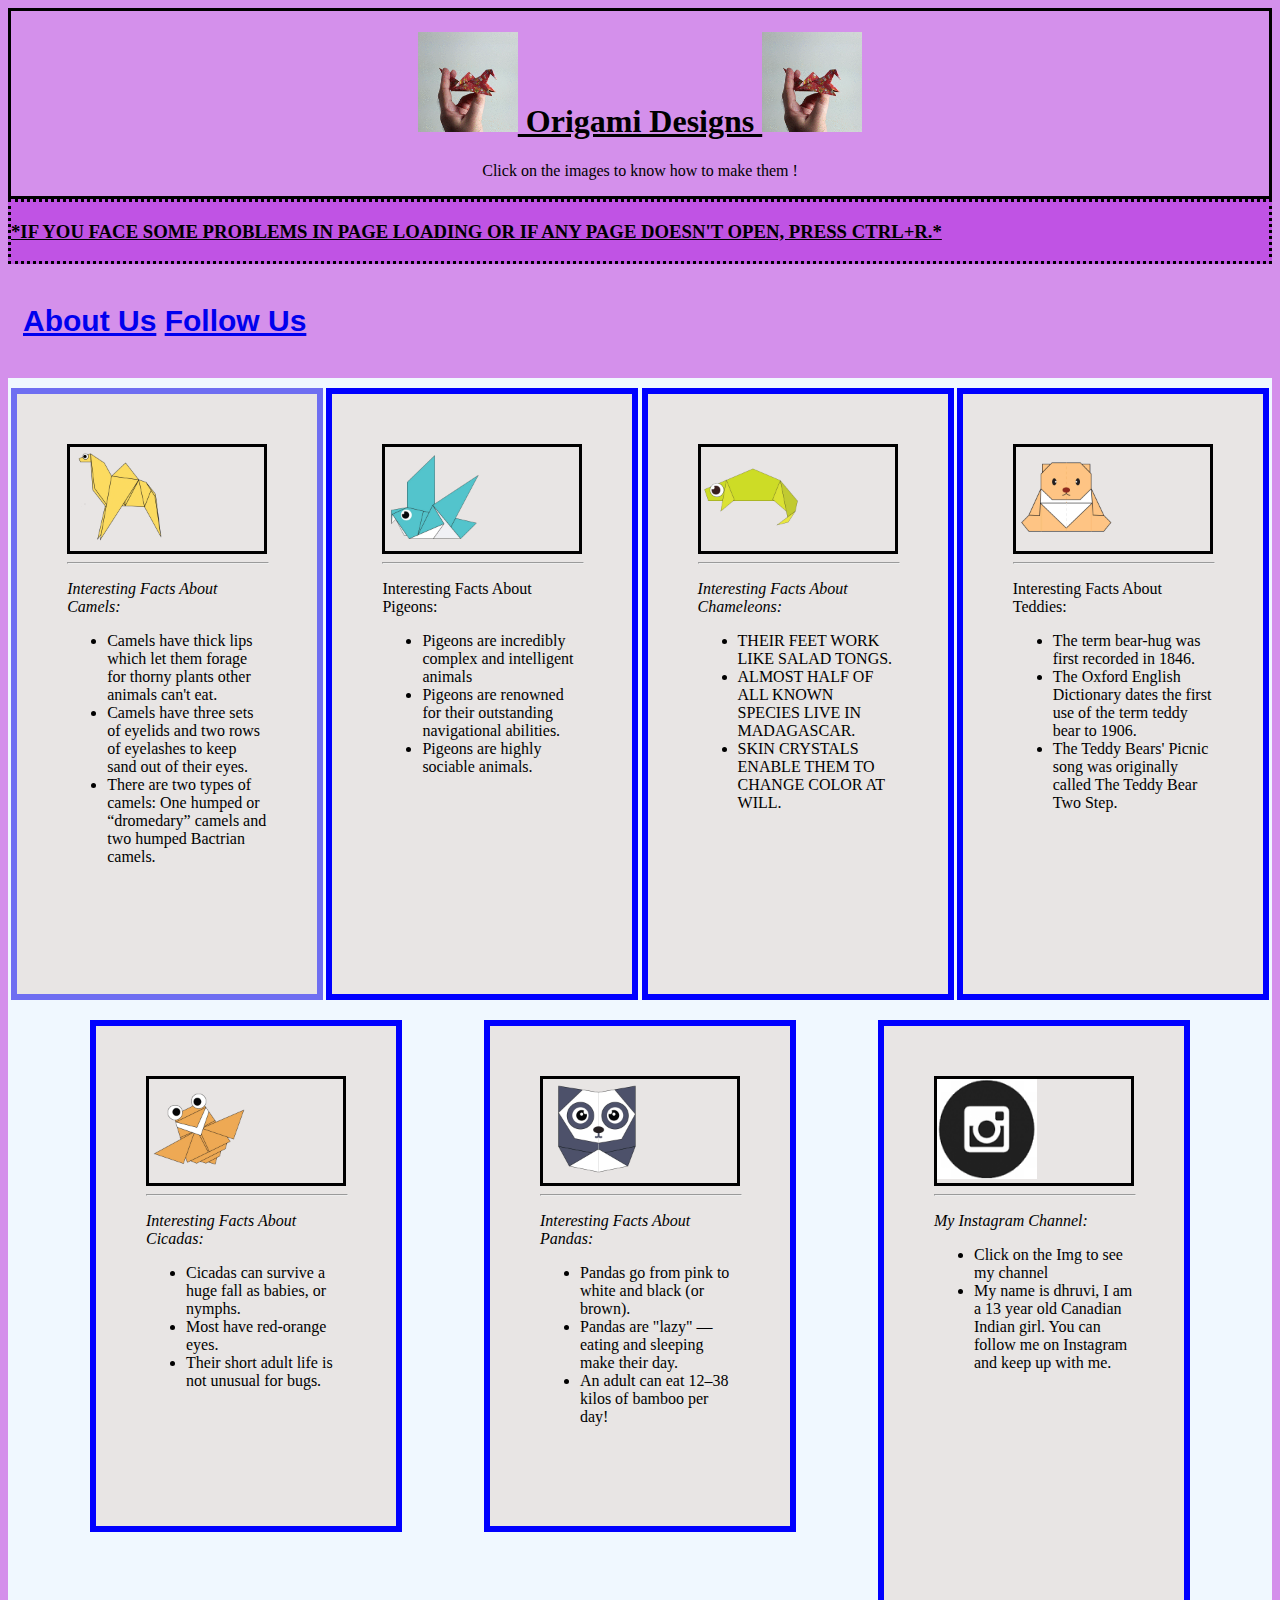
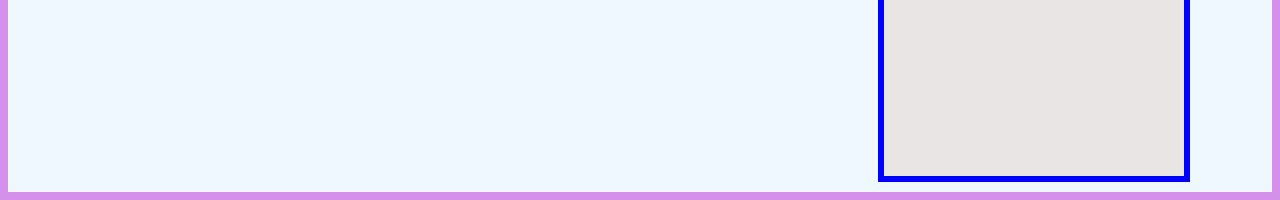
<file: index.html>
<!DOCTYPE html>
<html>

<head>
  <title>Origami Designs</title>
 
  <link rel="stylesheet"
    type="text/css"
    href="style.css"/>
</head>

<body style="background-color:  #d490eb;">

  <div class="head">
    <font color = "black">
      <h1><b><u><center>
        <img src="origami.gif" width=100 height=100>
        Origami Designs
      <img src="origami.gif" width=100 height=100>
      </center></u></b></h1>
    </font>
    <center><p>Click on the images to know how to make them !</p></center>
  </div>

  <div class="note">
    <font color = "black">
    <h3><u>*IF YOU FACE SOME PROBLEMS IN PAGE LOADING OR IF ANY PAGE DOESN'T OPEN, PRESS CTRL+R.*</u></h3></font>
  </div>

  <div class="menu">
    <h2> <a href="about.html">About Us</a>
    <a href="followus.html">Follow Us</a></h2>
  </div>

  <div class="grid">
    <div class="camel">
      <div class="img">
      <a href="http://origami.me/camel" target="_blank"><img src="camel.png" width=100 height=100></a>
    </div>
      <hr width = 200px>
      <p><i>Interesting Facts About Camels:</i></p>
      <ul>
        <li> Camels have thick lips which let them forage for thorny plants other animals can't eat.<br></li>
          <li> Camels have three sets of eyelids and two rows of eyelashes to keep sand out of their eyes.<br></li>
          <li>There are two types of camels: One humped or “dromedary” camels and two humped Bactrian camels.</li>
      </ul>
    </div>

    <div class="pigeon">
      <div class="img">
      <a href="http://origami.me/pigeon" target="_blank"><img src="pigeon.png" width=100 height=100></a>
    </div>
      <hr width = 200px>
      <p>Interesting Facts About Pigeons:</p>
      <ul>
        <li>Pigeons are incredibly complex and intelligent animals</li>
        <li>Pigeons are renowned for their outstanding navigational abilities.</li>
        <li>Pigeons are highly sociable animals.</li>
      </ul>
    </div>

    <div class="chameleon">
      <div class="img">
      <a href="http://origami.me/chameleon" target="_blank"><img src="chameleon.png" width=100
          height=100></a>
        </div>
          <hr width = 200px>
      <p><i>Interesting Facts About Chameleons:</i></p>
      <ul>
        <li> THEIR FEET WORK LIKE SALAD TONGS.<br></li>
      <li> ALMOST HALF OF ALL KNOWN SPECIES LIVE IN MADAGASCAR.<br></li>
        <li>SKIN CRYSTALS ENABLE THEM TO CHANGE COLOR AT WILL.</li>
      </ul>
    </div>

    <div class="teddy">
      <div class="img">
      <a href="http://origami.me/teddy-bear" target="_blank"><img src="teddy.png" width=100 height=100></a>
    </div>
      <hr width = 200px>
      <p>Interesting Facts About Teddies:</p>
      <ul>
        <li> The term bear-hug was first recorded in 1846.<br></li>
      <li> The Oxford English Dictionary dates the first use of the term teddy bear to 1906.<br></li>
        <li>The Teddy Bears' Picnic song was originally called The Teddy Bear Two Step.</li>
      </ul>
    </div>

    <div class="cicada">
      <div class="img">
      <a href="http://origami.me/flying-cicada" target="_blank"><img src="cicada.png" width=100
          height=100></a>
        </div>
          <hr width = 200px>
      <p><i>Interesting Facts About Cicadas:</i></p>
      <ul>
        <li> Cicadas can survive a huge fall as babies, or nymphs.<br></li>
      <li> Most have red-orange eyes.<br></li>
        <li>Their short adult life is not unusual for bugs.</li>
      </ul>
    </div>
    <div class="panda">
      <div class="img">
      <a href="http://origami.me/panda" target="_blank"><img src="panda.png" width=100 height=100></a>
    </div>
      <hr width = 200px>
      <p><i>Interesting Facts About Pandas:</i></p>
      <ul>
        <li> Pandas go from pink to white and black (or brown).<br></li>
      <li> Pandas are "lazy" — eating and sleeping make their day.<br></li>
        <li>An adult can eat 12–38 kilos of bamboo per day!</li>
      </ul>
    </div>
  
      <div class = "instagram">
      <div class="img">
        <a href = "https://www.instagram.com/dhruvi.i0/"><img src = "insta.png" width= 100 height= 100></a>
        </div>
        <hr width = 200px>
          <p><i>My Instagram Channel:</i></p>
          <ul>
              <li> Click on the Img to see my channel <br></li>
              <li>My name is dhruvi, I am a 13 year old Canadian Indian girl. You can follow me on Instagram and keep up with me.<br></li>
          </ul>
      </div>

  </body>
</html>
</file>
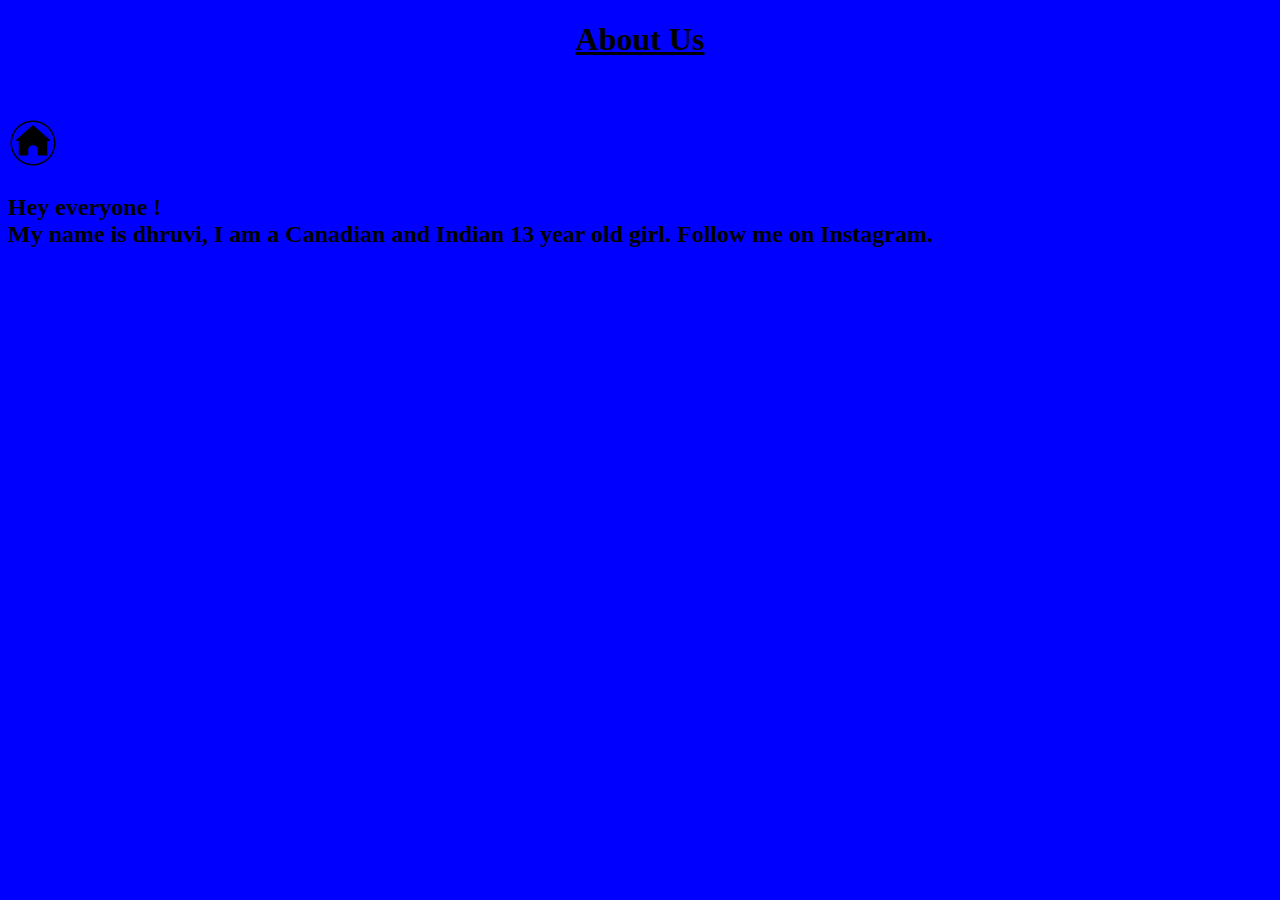
<file: about.html>
<!DOCTYPE html>
<html>
  <head>
    <title>
      Origami designs
    </title>
    <style>
      h1 {
        color:black;
      }
      h2 {
        color:black;
      }
     
    </style>
  </head>
  <body style="background-color: blue;">
    <h1><b><u><center>About Us</center></u></b></h1><br>
    <h2> <a href="index.html"><img src="home.png" width=50 height=50></a><br></h2>

    <h2>
      <font color = "black">
    Hey everyone !<br>
    My name is dhruvi, I am a Canadian and Indian 13 year old girl. Follow me on Instagram.
    <br>
    </font>
    </h2>


   

   
    
  </body>
</html>
</file>
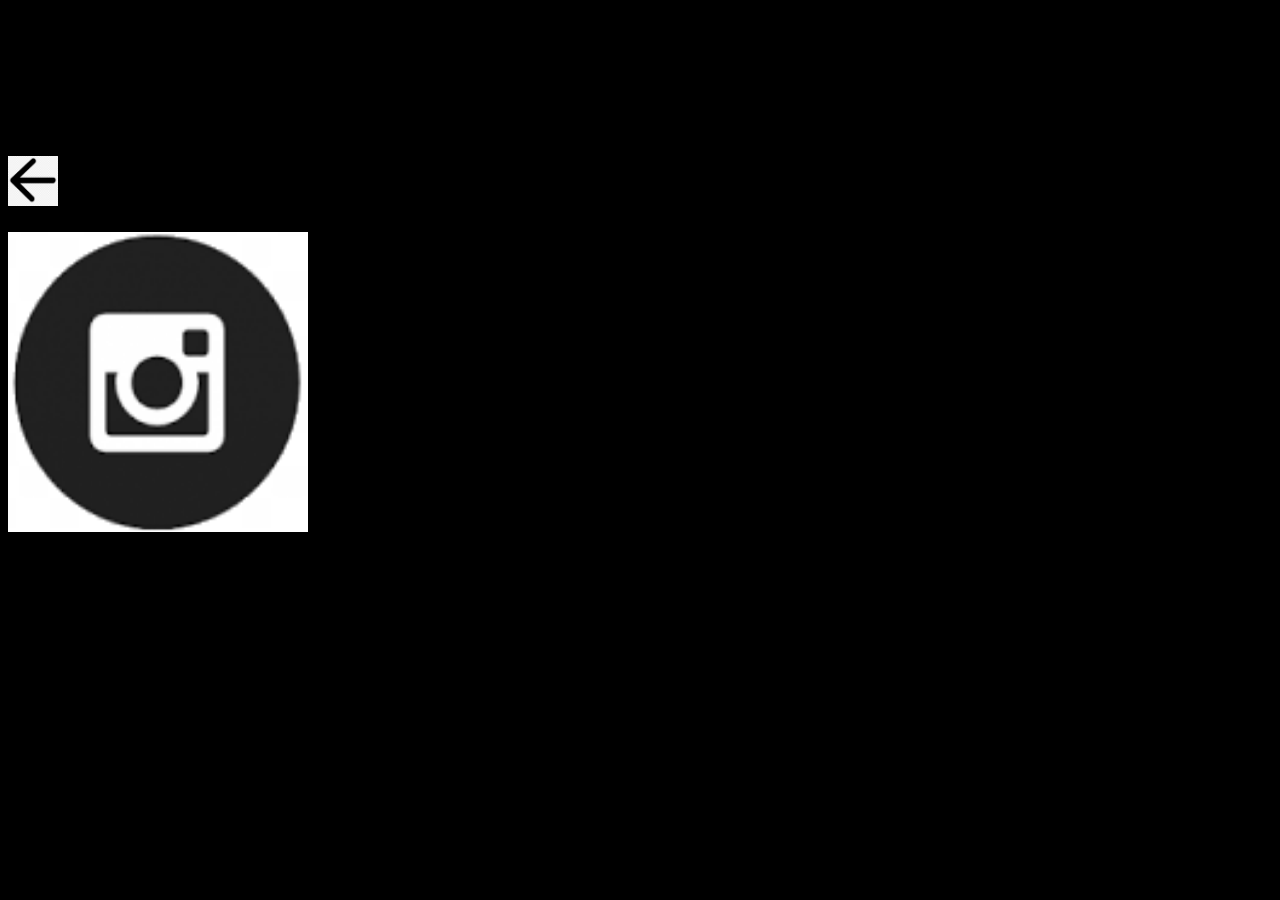
<file: followus.html>
<!DOCTYPE html>
<html>
  <head>
    <title>
      Origami designs
    </title>
    <style>
      h1 {
        color:black;
      }
     
    </style>
  </head>
  <body style="background-color: black;">
    <h1><b><u><center>Follow Us</center></u></b></h1>
    <h2> <a href="index.html"><img src="home.png" width=50 height=50></a><br></h2>
    <h2> <a href="about.html"><img src="back.png" width=50 height=50></a><br></h2>

    <a href = "https://www.instagram.com/dhruvi.i0/"><img src = "insta.png" width= 300 height= 300></a>
    <h2>
      <font color ="black">
        My Instagram Channel: <br>
        <ul>
            <li> Click on the Img to see my channel <br></li>
            <li>My name is dhruvi, I am a 13 year old Canadian Indian girl. You can follow me on instagram.<br></li>
        </ul>
        </font>
    </h2>
  </body>
</html>
</file>
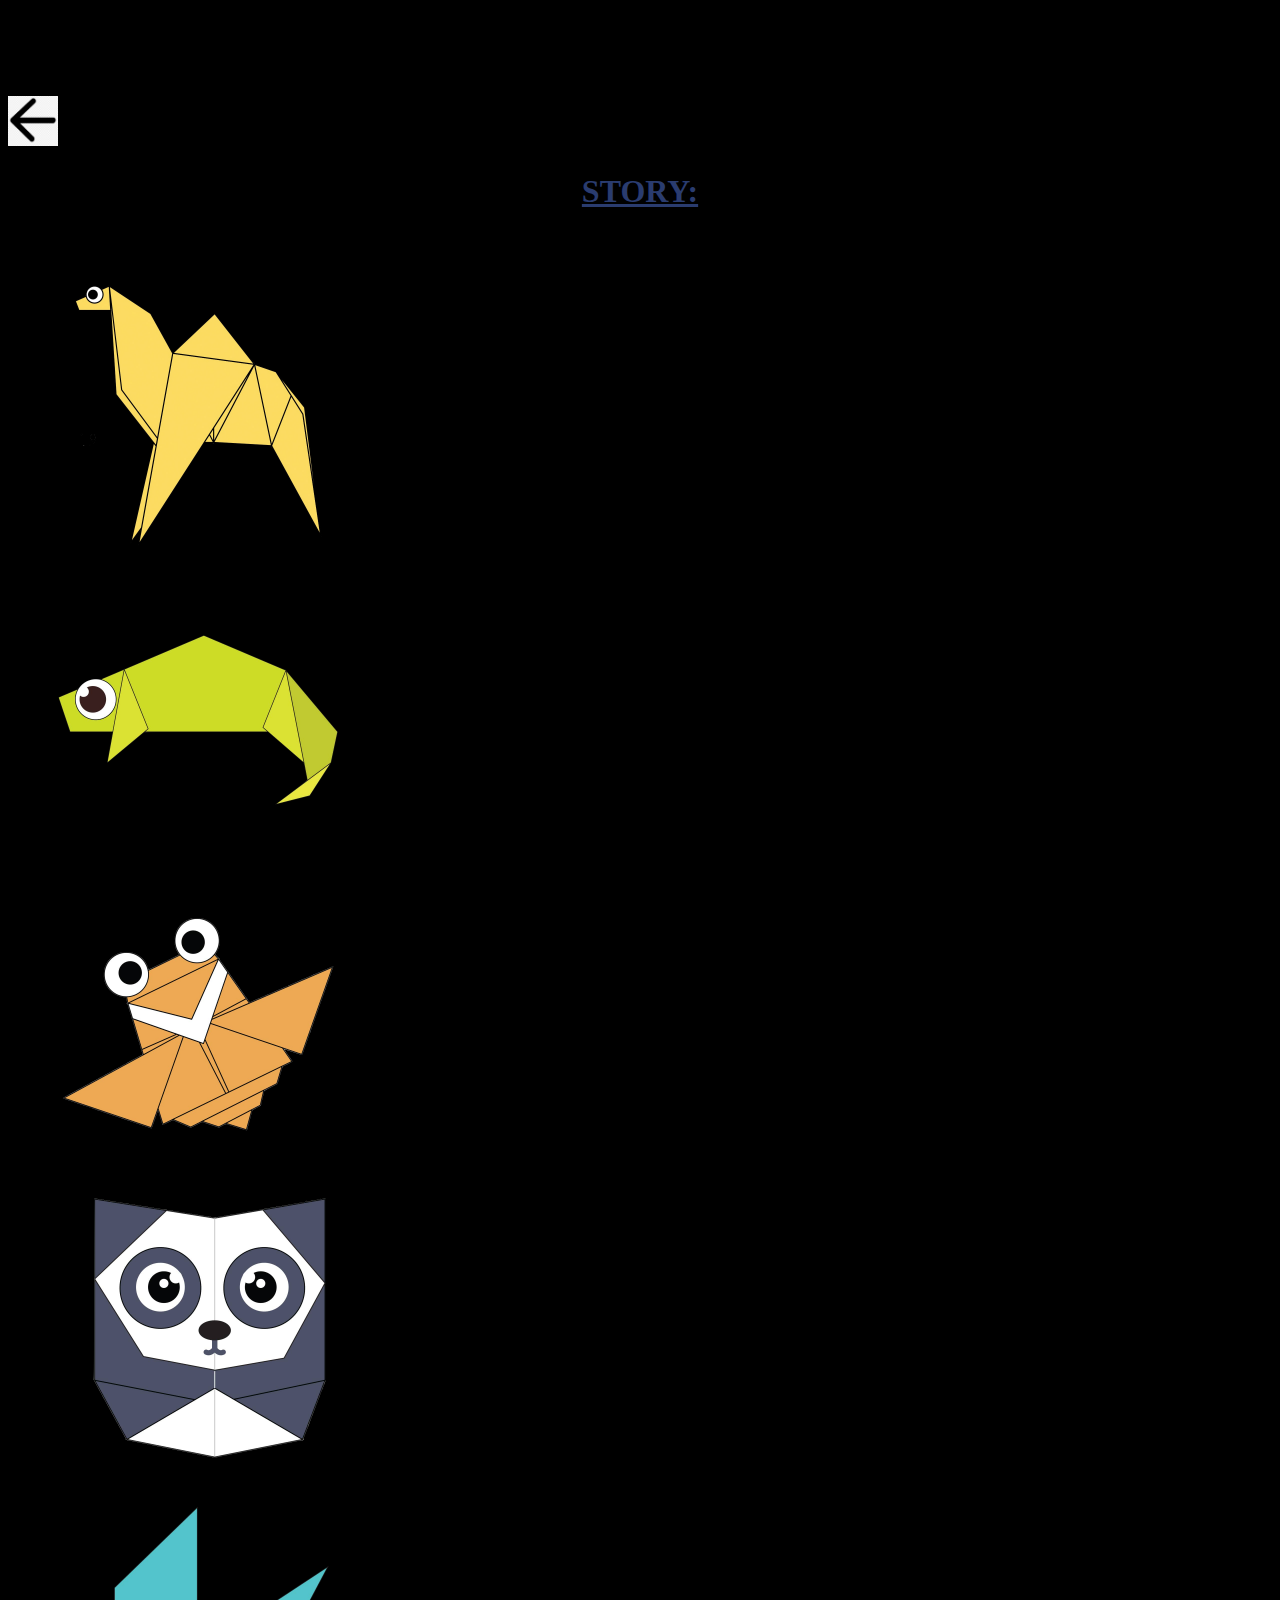
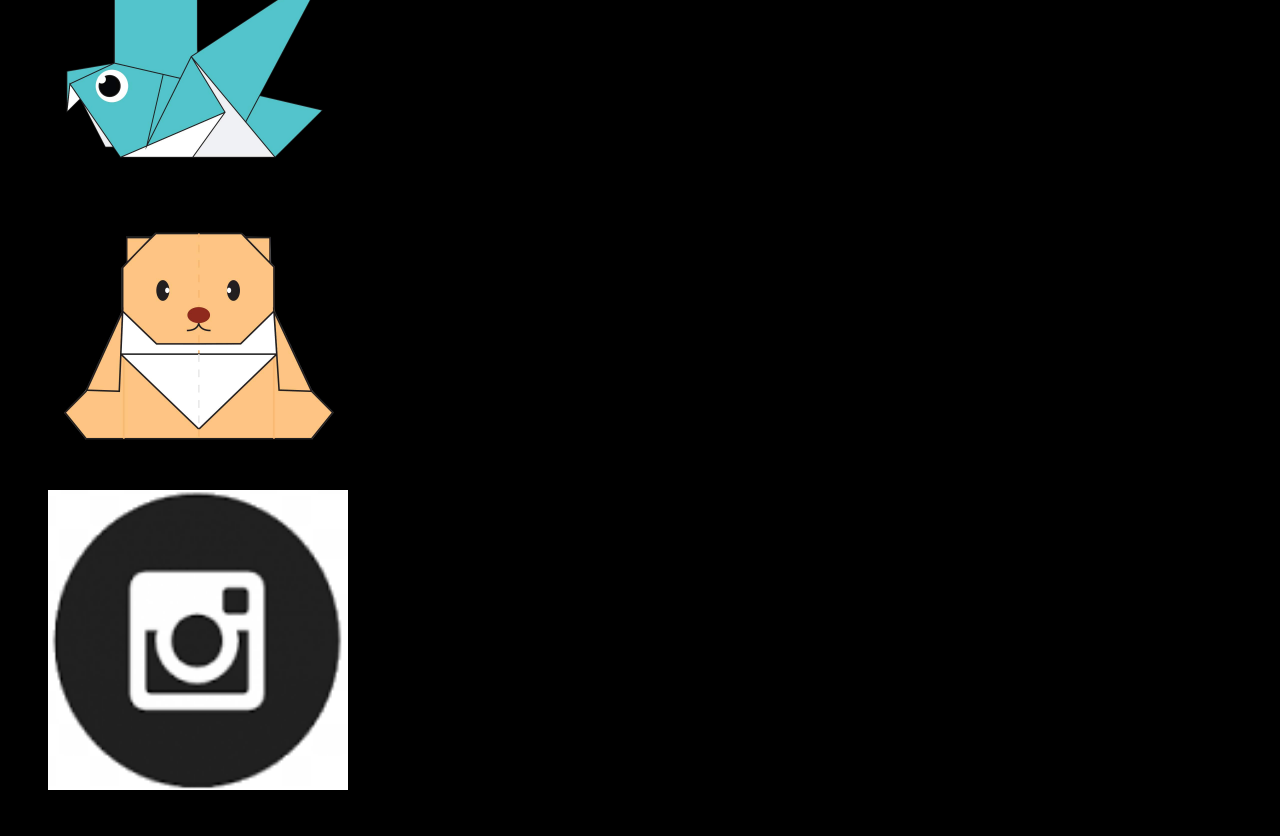
<file: story.html>
<!DOCTYPE html>
<html>
  <head>
    <title>
      Origami designs
    </title>
    <style>
      h1 {
        color: #2a3c6f;
      }
    
     
    </style>
  </head>
  <body style="background-color:  black;">
    <h2> <a href="index.html"><img src="home.png" width=50 height=50></a><br></h2>
    <h2> <a href="about.html"><img src="back.png" width=50 height=50></a><br></h2>
    <font color = "yellow">
    <h1><b><u><center>STORY:</center></u></b></h1><br>
      <ul>
        </font>
    <li> <img src="camel.png" width=300 height=300/><br></li>
     <li> <img src="chameleon.png" width=300 height=300/><br></li>
     <li> <img src="cicada.png" width=300 height=300/><br></li>
     <li> <img src="panda.png" width=300 height=300/><br></li>
     <li> <img src="pigeon.png" width=300 height=300/><br></li>
     <li> <img src="teddy.png" width=300 height=300/><br></li>
     <li> <img src="insta.png" width=300 height=300/><br></li>
    </ul><Br>
     
  </body>
</html>
</file>
<file: style.css>
.head{
      
    background-color: #d490eb;
    border:solid;
    font-family: fantasy;
     }
  
     .note{
       background-color: #c053e4;
       border: dotted;
     }

.menu{
  display: flex;
     justify-content: space-between;
     padding: 15px;
     font-size: 20px;
     font-family: sans-serif;
     font-weight: 400;
     color: #000000;
}

.img{
  border: solid;
}
  
  .grid {
    background:  #2a3c6f;
    background-color: #F0F8FF;
    display: flex;
    justify-content: space-evenly;
    flex-direction: row;
    text-align: left;
    flex-wrap: wrap;
  }
  
  .camel {
    border: 1px solid #6e6ef1;
    margin-top: 10px;
    margin-bottom: 10px;
    width: 200px;
    height: 500px;
    padding: 50px;
    background-color:#E8E5E4;
    border-width: 6px;
   
  }
  
  
  .chameleon {
    border: 1px solid #0000FF;
    margin-top: 10px;
    margin-bottom: 10px;
    width: 200px;
    height: 500px;
    padding: 50px;
    background-color:#E8E5E4;
    border-width: 6px;
  }
  
  .cicada {
    border: 1px solid #0000FF;
    margin-top: 10px;
    margin-bottom: 10px;
    width: 200px;
    height: 400px;
    padding: 50px;
    background-color:#E8E5E4;
    border-width: 6px;
  }
  
  .panda {
    border: 1px solid #0000FF;
    margin-top: 10px;
    margin-bottom: 10px;
    width: 200px;
    height: 400px;
    padding: 50px;
    background-color:#E8E5E4;
    border-width: 6px;
  }
  
  .pigeon {
    border: 1px solid #0000FF;
    margin-top: 10px;
    margin-bottom: 10px;
    width: 200px;
    height: 500px;
    padding: 50px;
    background-color:#E8E5E4;
    border-width: 6px;
  }
  
  .teddy {
    border: 1px solid #0000FF;
    margin-top: 10px;
    margin-bottom: 10px;
    width: 200px;
    height: 500px;
    padding: 50px;
    background-color:#E8E5E4;
    border-width: 6px;
  }

  .instagram{
    border: 1px solid #0000FF;
    margin-top: 10px;
    margin-bottom: 10px;
    width: 200px;
    height: 650px;
    padding: 50px;
    background-color:#E8E5E4;
    border-width: 6px;
  }
</file>
